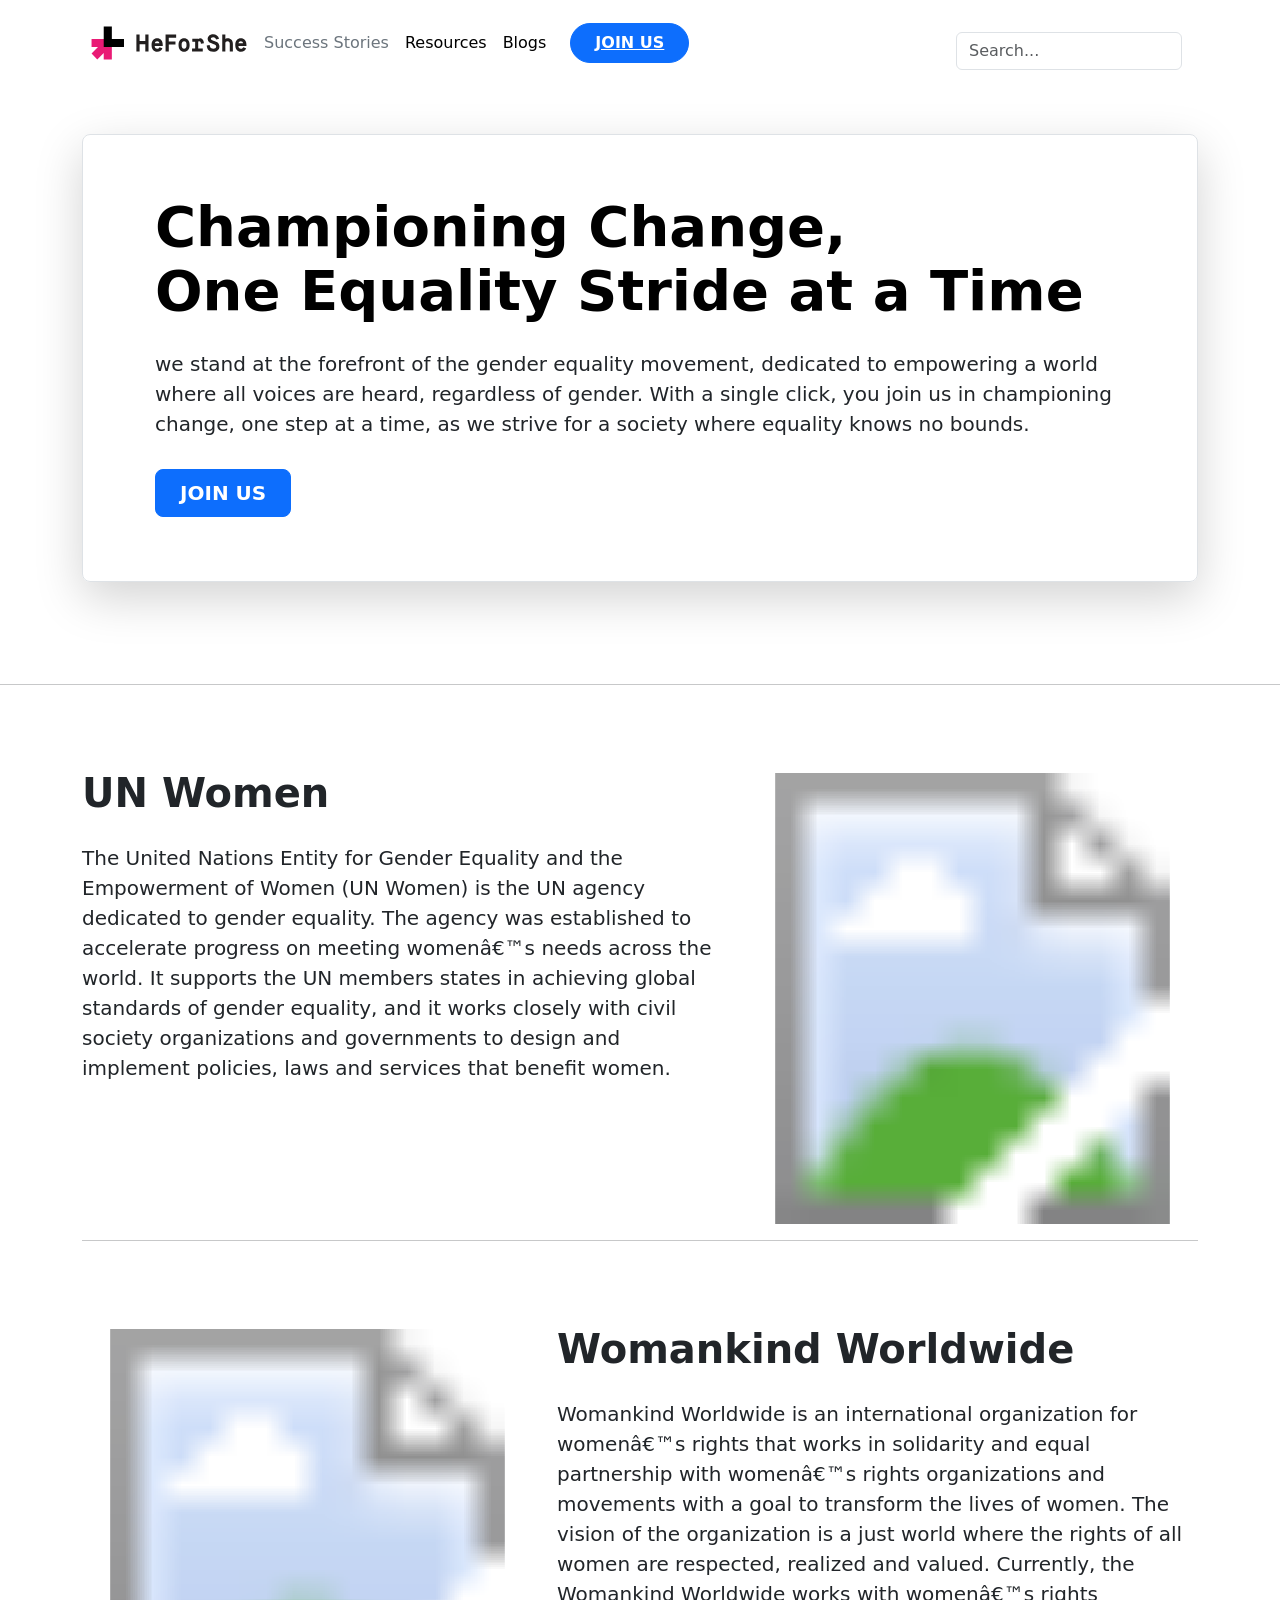
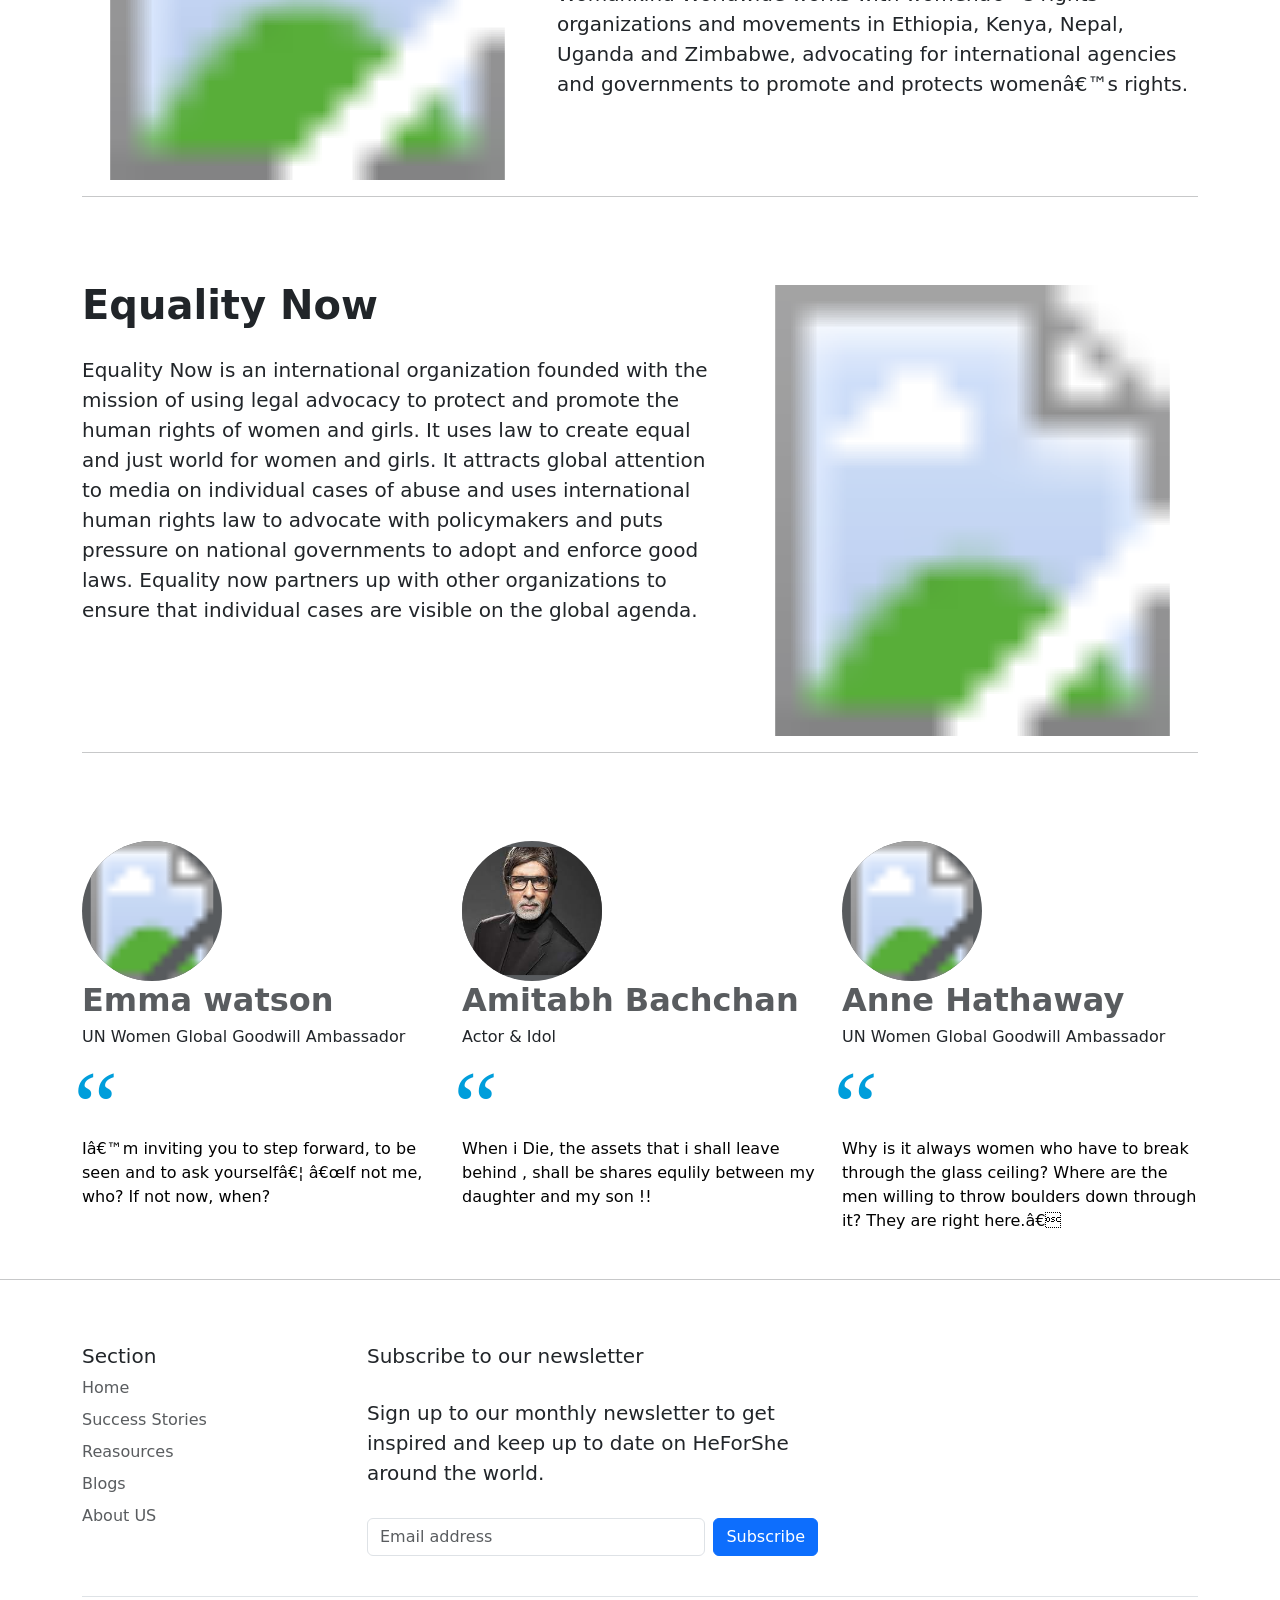
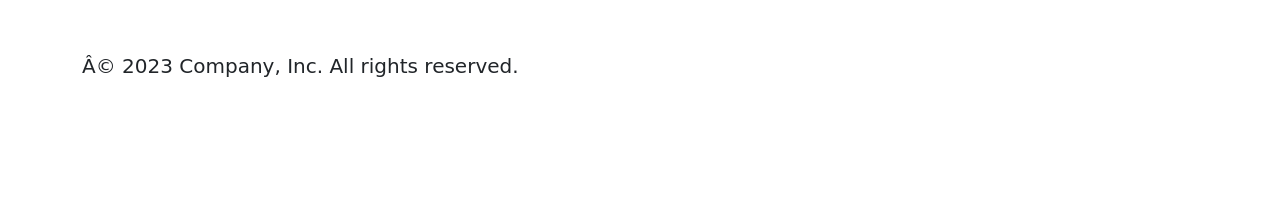
<file: index.html>
<!DOCTYPE html>
<html lang="en">
  <head>
    <link href="https://cdn.jsdelivr.net/npm/bootstrap@5.3.2/dist/css/bootstrap.min.css" rel="stylesheet" integrity="sha384-T3c6CoIi6uLrA9TneNEoa7RxnatzjcDSCmG1MXxSR1GAsXEV/Dwwykc2MPK8M2HN" crossorigin="anonymous">
   
    <title>HEFORSHE</title>
    <link rel="stylesheet" href="style.css">
  </head>
  <body>
    <header class="p-3  ">
        <div class="container">
          <div class="d-flex flex-wrap align-items-center justify-content-center justify-content-lg-start">
            <a href="/" class="d-flex align-items-center mb-2  mb-lg-0 link-body-emphasis text-decoration-none">
              <svg class="bi me-2 " width="150"  height="32" role="img" ><img   src="logo.svg"/></svg>
            </a>
            
            <ul class="nav col-12 col-lg-auto me-lg-auto mb-2 justify-content-center mb-md-0">
              <li><a href="#" class="nav-link px-2 link-secondary"></a></li>
              <li><a href="success.html" class="nav-link px-2 link-secondary">Success Stories</a></li>
              
              <li><a href="resources.html" class="nav-link px-2 link-body-emphasis">Resources</a></li>
              <li><a href="blogpage.html" class="nav-link px-2 link-body-emphasis">Blogs</a></li>
              <li><a href="#" class="nav-link px-2 link-secondary"></a></li>

              <button
               class="btn btn-primary rounded-pill px-2 px-4 me-md-2 fw-bold" type="button" ><a class="text-white"href="Joinus.html">JOIN US</a></button>
            </ul>
            <br>
            <br>
    
            <form class="col-12 col-lg-auto mt-3 mb-3 mb-lg-0 me-lg-3" role="search">
              <input type="search" class="form-control" placeholder="Search..." aria-label="Search">
            </form>
            
            
    
           
          </div>
        </div>
      </header>
      
      

    

    
      
      <div class="container my-5">
        <div class=" p-4 pb-0 pe-lg-0 pt-lg-5 align-items-center rounded-3 border shadow-lg">
          <div class=" p-3 p-lg-5 pt-lg-3">
            <h1 class="display-4 mr-10 fw-bold lh-1 text-body-emphasis">Championing Change,</h1><h2 class="display-4 mr-10 fw-bold lh-1 text-body-emphasis" >One Equality Stride at a Time</h1>
            <p class="lead">we stand at the forefront of the gender equality movement, dedicated to empowering a world where all voices are heard, regardless of gender. With a single click, you join us in championing change, one step at a time, as we strive for a society where equality knows no bounds.</p>
            <div class="d-grid gap-2  mr-5 d-md-flex justify-content-md-start mb-4 mb-lg-3">
              <a href="Joinus.html"><button  type="button" class="btn btn-primary btn-lg px-4 me-md-2 fw-bold">JOIN US</button>
              </a>
            </div>
          </div>
          
         
        </div>
      </div>
      <br>
      
      <p></p>
      <hr class="featurette-divider">
      <br>
      <br>
      <br>
      <div class="container marketing">
        <div class="row featurette">
          <div class="col-md-7">
            <h2 class="featurette-heading fs-1 lh-1 fw-bold">UN Women <span class="text-body-secondary"></span></h2>
            <p class="lead">The United Nations Entity for Gender Equality and the Empowerment of Women (UN Women) is the UN agency dedicated to gender equality. The agency was established to accelerate progress on meeting women’s needs across the world. It supports the UN members states in achieving global standards of gender equality, and it works closely with civil society organizations and governments to design and implement policies, laws and services that benefit women.</p>
            <p class="link"></p>
          </div>
          <div class="col-md-5">
            <svg class="bd-placeholder-img bd-placeholder-img-lg featurette-image img-fluid mx-auto" width="500" height="500" xmlns="#" role="img" aria-label="" preserveAspectRatio="xMidYMid slice" focusable="false">
             
              
              <image width="100%" height="100%" xlink:href="https://www.unwomen.org/sites/default/files/2021-11/logo.svg" ></image>
            </svg>
            
          </div>
        </div>
        <hr class="featurette-divider">
        <br>
      <br>
      <br>
        <div class="row featurette">
          <div class="col-md-7 order-md-2">
            <h1 class="featurette-heading fw-bold lh-1">Womankind Worldwide</h1>
            <p class="lead">Womankind Worldwide is an international organization for women’s rights that works in solidarity and equal partnership with women’s rights organizations and movements with a goal to transform the lives of women. The vision of the organization is a just world where the rights of all women are respected, realized and valued. Currently, the Womankind Worldwide works with women’s rights organizations and movements in Ethiopia, Kenya, Nepal, Uganda and Zimbabwe, advocating for international agencies and governments to promote and protects women’s rights.</p>
            <p class="link"></p>
          </div>
          <div class="col-md-5 order-md-1">
            <svg class="bd-placeholder-img bd-placeholder-img-lg featurette-image img-fluid mx-auto" width="500" height="500"  role="img" aria-label="" preserveAspectRatio="xMidYMid slice" focusable="false">
              
              
              <image width="100%" height="100%" xlink:href="https://www.womankind.org.uk/wp-content/themes/womankind-theme/src/images/womenkind-logo.svg"></image>
            </svg>
          </div>
        </div>
        <hr class="featurette-divider">
        <br>
      <br>
      <br>
        <div class="row featurette">
          <div class="col-md-7">
            <h1 class="featurette-heading fw-bold lh-1">Equality Now</h1>
            <p class="lead">Equality Now is an international organization founded with the mission of using legal advocacy to protect and promote the human rights of women and girls. It uses law to create equal and just world for women and girls. It attracts global attention to media on individual cases of abuse and uses international human rights law to advocate with policymakers and puts pressure on national governments to adopt and enforce good laws. Equality now partners up with other organizations to ensure that individual cases are visible on the global agenda.</p>
            <p class="link"></p>
          </div>
          <div class="col-md-5">
            <svg class="bd-placeholder-img bd-placeholder-img-lg featurette-image img-fluid mx-auto" width="500" height="500"  role="img" aria-label="" preserveAspectRatio="xMidYMid slice" focusable="false">
              
              
              <image width="100%" height="100%" xlink:href="https://www.equalitynow.org/wp-content/uploads/2021/08/EqualityNow-logo.png"></image>
            </svg>
            
          </div>
        </div>
        <hr class="featurette-divider">
        <br>
      <br>
      <br>

        <div class="row">
          <div class="col-lg-4">
            <svg class="bd-placeholder-img rounded-circle" width="140" height="140" href="logo.svg" role="img" aria-label="Placeholder" preserveAspectRatio="xMidYMid slice" focusable="false"><rect width="100%" height="100%" fill="var(--bs-secondary-color)" ></rect>              <image width="100%" height="100%" xlink:href="https://www.heforshe.org/sites/default/files/2022-02/Emma%20Watson.png"></image></svg>
            <h2 class="fw-bold text-body-secondary">Emma watson</h2>
            <h6 class="fw-normal text-gray">UN Women Global Goodwill Ambassador</h3>
             
            <p class="text-body-emphasis fs-6 Quote-field_quote">I’m inviting you to step forward, to be seen and to ask yourself… “If not me, who? If not now, when?</p>
            
          </div><!-- /.col-lg-4 -->
          <div class="col-lg-4">
            <svg class="bd-placeholder-img rounded-circle" width="140" height="140" xmlns="" role="img" aria-label="Placeholder" preserveAspectRatio="xMidYMid slice" focusable="false"><rect width="100%" height="100%" fill="var(--bs-secondary-color)"></rect>              <image width="100%" height="100%" xlink:href="[data-uri]"></image></svg>
            <h2 class="fw-bold text-body-secondary ">Amitabh Bachchan</h2>
            <h6 class="fw-normal text-gray">Actor & Idol</h3>
            <p class="fw-normal text-body-emphasis fs-6 Quote-field_quote">When i Die, the assets that i shall leave behind , shall be shares equlily between my daughter and my son !! </p>
            
          </div><!-- /.col-lg-4 -->
          <div class="col-lg-4">
            <svg class="bd-placeholder-img rounded-circle" width="140" height="140" xmlns="https://www.heforshe.org/sites/default/files/2022-02/Emma%20Watson.png" role="img" aria-label="Placeholder" preserveAspectRatio="xMidYMid slice" focusable="false"><rect width="100%" height="100%" fill="var(--bs-secondary-color)"></rect>              <image width="100%" height="100%" xlink:href="https://www.heforshe.org/sites/default/files/2022-02/Anne%20Hathaway.png"></image></svg>
            <h2 class="fw-bold text-body-secondary">Anne Hathaway</h2>
            
            <h6 class="fw-normal text-gray">UN Women Global Goodwill Ambassador</h3>
              <p class="fw-normal text-body-emphasis fs-6 Quote-field_quote">Why is it always women who have to break through the glass ceiling? Where are the men willing to throw boulders down through it? They are right here.”</p>
           
          </div><!-- /.col-lg-4 -->
        </div>
        </div>
        <hr class="featurette-divider">
        
    
    
       
        
    
      
      
      <div class="container">
        <footer class="py-5">
          <div class="row">
            <div class="col-6 col-md-2 mb-3">
              <h5>Section</h5>
              <ul class="nav flex-column">
                <li class="nav-item mb-2"><a href="index.html" class="nav-link p-0 text-body-secondary">Home</a></li>
                <li class="nav-item mb-2"><a href="success.html" class="nav-link p-0 text-body-secondary">Success Stories</a></li>
                
                <li class="nav-item mb-2"><a href="resources.html" class="nav-link p-0 text-body-secondary">Reasources</a></li>
                <li class="nav-item mb-2"><a href="blogpage.html" class="nav-link p-0 text-body-secondary">Blogs</a></li>
                <li class="nav-item mb-2"><a href="aboutus.html" class="nav-link p-0 text-body-secondary">About US</a></li>
              </ul>
            </div>
      
           
      
            <div class="col-md-5 offset-md-1 mb-3">
              <form>
                <h5>Subscribe to our newsletter</h5>
                <p>Sign up to our monthly newsletter to get inspired and keep up to date on HeForShe around the world.</p>
                <div class="d-flex flex-column flex-sm-row w-100 gap-2">
                  <label for="newsletter1" class="visually-hidden">Email address</label>
                  <input id="newsletter1" type="text" class="form-control" placeholder="Email address">
                  <button class="btn btn-primary" type="button">Subscribe</button>
                </div>
              </form>
            </div>
          </div>
      
          <div class="d-flex flex-column flex-sm-row justify-content-between py-4 my-4 border-top">
            <p>© 2023 Company, Inc. All rights reserved.</p>
            <ul class="list-unstyled d-flex">
              <li class="ms-3"><a class="link-body-emphasis" href="#"><svg class="bi" width="24" height="24"><use xlink:href="#twitter"></use></svg></a></li>
              <li class="ms-3"><a class="link-body-emphasis" href="#"><svg class="bi" width="24" height="24"><use xlink:href="#instagram"></use></svg></a></li>
              <li class="ms-3"><a class="link-body-emphasis" href="#"><svg class="bi" width="24" height="24"><use xlink:href="#facebook"></use></svg></a></li>
            </ul>
          </div>
        </footer>
      </div>
	<script src="index.js"></script>
  </body>
</html>
</file>
<file: style.css>
.Quote-field_quote::before {
    display: block;
    content: "“";
    font-family: "Times New Roman", Times, serif;
    color: #009edb;
    font-size: 100px;
    line-height: 60px;
    margin-left: -8.5px;
    margin-top: 30px;
}

.hero{
    display: none;

}



.SiteHeader-join_us_popup h2 {
    color: #0d6efd;
    margin: 0 0 5px;
}
button {
    display: inline-block;
    vertical-align: top;
    background: #0d6efd;
    color: #FFFFFF;
    border: 2px solid #0d6efd;
    font-family: 'Arial','sans-serif';
    -webkit-appearance: none;
    -moz-appearance: none;
    appearance: none;
    padding: 15px 25px;
    font-family: "maison_neuebold",Helvetica,Arial,sans-serif;
}


#block-joinusblock {
    text-align: center;
    padding: 0 0 30px;

    flex: 1 1 auto;
    margin: 0 auto;
    max-width: 30%;
    padding: auto;
   
    /* Add any specific styling for the container div */
}

.JoinUsBlock-body h2 {
    text-align: center;
    align-items: center;
    color: #0d6efd;
    margin: 0 0 5px;
}

.JoinUsBlock-field_social_media_links {
    align-items: center;
    margin-top: 20px;

}




.SocialMediaLinks-item a {
    padding: auto;
    display: inline-block;
    vertical-align: top;
    background: #0d6efd;
    color: #FFFFFF;
    border: 2px solid #0d6efd;
    font-family: 'Arial', sans-serif;
    -webkit-appearance: none;
    -moz-appearance: none;
    appearance: none;
    padding: 15px 25px;
    font-family: "maison_neuebold", Helvetica, Arial, sans-serif;
}

/* Add any other CSS rules as needed for your specific styling. */
.JoinTheConversation .SocialMedia-body {
    line-height: 26px;
}

.SocialMediaLinks ul {
    margin: 0;
    padding: 0;
    list-style: none;
}

.SocialMediaLinks--horizontal ul {
    display: -ms-flexbox;
    display: flex;
    -ms-flex-direction: row;
    flex-direction: row;
    -ms-flex-wrap: nowrap;
    flex-wrap: nowrap;
    -ms-flex-align: center;
    align-items: center;
    gap: 15px;
}

.SocialMediaLinks--vertical ul {
    display: -ms-flexbox;
    display: flex;
    -ms-flex-direction: column;
    flex-direction: column;
    -ms-flex-align: center;
    align-items: center;
    gap: 10px;
}

.SocialMediaLinks--vertical ul li {
    width: 100%;
}



.SocialMediaLinks-item:before {
    content: "";
    display: block;
    width: 32px;
    height: 0;
    padding-top: 32px;
    overflow: hidden;
    -webkit-mask-repeat: no-repeat;
    mask-repeat: no-repeat;
    -webkit-mask-size: contain;
    mask-size: contain;
    -webkit-mask-position: center center;
    mask-position: center center;
    background-color: #0d6efd;
    transition: background-color 0.5s ease;
}

.SocialMediaLinks-item:before:hover {
    background-color: #000000;
}

.SocialMediaLinks-item.instagram:before {
    -webkit-mask-image: url("https://www.heforshe.org//themes/custom/heforshe/assets/img/instagram.svg");
    mask-image: url("https://www.heforshe.org//themes/custom/heforshe/assets/img/instagram.svg");
}

.SocialMediaLinks-item.twitter:before {
    -webkit-mask-image: url("https://www.heforshe.org//themes/custom/heforshe/assets/img/twitter.svg");
    mask-image: url("https://www.heforshe.org//themes/custom/heforshe/assets/img/twitter.svg");
}

.SocialMediaLinks-item.facebook:before {
    -webkit-mask-image: url("https://www.heforshe.org//themes/custom/heforshe/assets/img/facebook.svg");
    mask-image: url("https://www.heforshe.org//themes/custom/heforshe/assets/img/facebook.svg");
}

.SocialMediaLinks-item.youtube:before {
    -webkit-mask-image: url("https://www.heforshe.org//themes/custom/heforshe/assets/img/youtube.svg");
    mask-image: url("https://www.heforshe.org//themes/custom/heforshe/assets/img/youtube.svg");
}

.SocialMediaLinks-item.tiktok:before {
    -webkit-mask-image: url("https://www.heforshe.org//themes/custom/heforshe/assets/img/tiktok.svg");
    mask-image: url("https://www.heforshe.org//themes/custom/heforshe/assets/img/tiktok.svg");
}



.SocialMediaLinks-item--with_title {
    display: block;
    font-family: "maison_neuebold",Helvetica,Arial,sans-serif;
    background-color: #0d6efd;
    color: white;
    text-decoration: none;
    text-transform: uppercase;
    padding: 10px;
    border-radius: 100px;
}


.SocialMediaLinks-item--with_title:before {
    display: inline-block;
    vertical-align: middle;
    background-color: white;
}

.Resource-share_links {
    display: -ms-flexbox;
    display: flex;
    -ms-flex-align: center;
    align-items: center;
    -ms-flex-pack: end;
    justify-content: flex-end;
}

.Resource-share_links .social-icon {
    height: 25px;
    width: 25px;
    display: inline-block;
    margin: 5px;
}

.Resource-share_links .facebook-icon {
    background: url(https://www.heforshe.org//themes/custom/heforshe/assets/img/facebook.png) no-repeat 100% center / 25px;
}

.Resource-share_links .twitter-icon {
    background: url(https://www.heforshe.org//themes/custom/heforshe/assets/img/twitter.png) no-repeat 100% center / 25px;
}

.Resource-share_links .linkedin-icon {
    background: url(https://www.heforshe.org//themes/custom/heforshe/assets/img/linkedin.png) no-repeat 100% center / 25px;
}

header.masthead-blogmainpage {
    margin-bottom: 50px;
    background: no-repeat center center;
    background-color: #6c757d;
    background-attachment: scroll;
    position: relative;
    background-size: cover;
    padding-top: 8rem;
    padding-bottom: 8rem;
    text-align:center;
    color: white;
    
   
    background-repeat: no-repeat;
}
header.masthead {
    margin-bottom: 50px;
    background: no-repeat center center;
    background-color: #6c757d;
    background-attachment: scroll;
    position: relative;
    background-size: cover;
    padding-top: 8rem;
    padding-bottom: 8rem;
    text-align:justify;
    color: white;
    
   
    background-repeat: no-repeat;
}


.container_blog_, .container-fluid, .container-sm, .container-md, .container-lg, .container-xl {
    width: 100%;
    padding-right: 15px;
    padding-left: 15px;
    margin-right: auto;
    margin-left: auto;
    max-width: 710px;
}
header.masthead .post-heading .meta a {
    color: #fff;
    text-decoration: none;
}
header.masthead .post-heading .meta a:hover {
    color: #fff;
    text-decoration: underline;
}


header.masthead .page-heading, header.masthead .post-heading, header.masthead .site-heading {
    padding: 200px 0 150px;
    color: white;
    
}

.post-preview>a>.post-title {
    font-size: 30px;
    margin-top: 30px;
    margin-bottom: 10px;
    font-weight: 700;

}
.post-preview>a>.post-subtitle {
    font-weight: 300;
    margin: 0 0 10px;
}
.post-preview>.post-meta {
    font-size: 18px;
    font-style: italic;
    margin-top: 0;
    color: #6c757d;

}


.post-preview>a {
    color: #212529;
    text-decoration: none;
    background-color: transparent;
    -webkit-text-decoration-skip: objects;


}
.post-preview>a:hover {
    color: #0088ff;
}
.entry-content {

    margin-top: 30px;
    margin-bottom: 30px;
}


.entry-content a {
    text-decoration: none;
    color: #212529;
    text-decoration: none;
    background-color: transparent;
    -webkit-text-decoration-skip: objects;
}
.entry-content img {
    box-sizing: border-box;
    height: auto;
    max-width: 100%;
    vertical-align: bottom;
}
.entry-content a:hover {
    color: #0088ff;
    text-decoration: underline;
   
}

.blockquote {
    margin-bottom: 1rem;
    font-size: 1.25rem;
}

blockquote {
    font-style: italic;
    color: #6c757d;
}
blockquote {
    margin: 0 0 1rem;
}
p {
    font-size: 20px;
    line-height: 1.5;
    margin: 30px 0;
}
.section-heading {
    font-size: 36px;
    font-weight: 700;
    margin-top: 60px;
}

.caption {
    font-size: 14px;
    font-style: italic;
    display: block;
    margin: 0;
    padding: 10px;
    text-align: center;
    border-bottom-right-radius: 5px;
    border-bottom-left-radius: 5px;
}
p a {
    text-decoration: underline;
}
a {
    color: #212529;
}
.card {
    position: relative;
    width: 270px;
    margin: 2em;
    display: grid;
    grid-template-columns: 1fr;
    grid-template-rows: 180px 1fr auto;
}

.card-body,
.card-footer {
    display: flex;
    flex-direction: column;
    align-items: center;
}

.card-image {
    position: relative;
    border-top-left-radius: 18px;
    border-top-right-radius: 18px;
    z-index: 2;
    display: flex;
    justify-content: center;
    align-items: center;
    background: url(./images/bk1.jpg);
    background-size: cover;
}

.card-image img {
    max-width: 95%;
    max-height: 95%;
    transition: max-width 0.4s, max-height 0.4s;
}

.card:hover .card-image img {
    max-width: 120%;
    max-height: 120%;
}


.card {
    box-shadow: 0 15px 30px -10px #000;
    cursor: pointer;
}

.card:hover {
    box-shadow: 4px 4px 25px rgba(0, 0, 0, 0.2);
}

.card:nth-child(2) .card-image {
    background: url(./images/bk2.jpg);
}

.card:nth-child(3) .card-image {
    background: url(./images/bk3.jpg);
}

.card:nth-child(4) .card-image {
    background: url(./images/bk4.jpg);
}

.card-body {
    background: #fff;
    padding: 20px 28px;
}

.card-body .power {
    font-weight: bolder;
}

.card-body h2 {
    font-size: 1.8em;
    margin: 4px auto 12px;
}

.card-body p {
    color: gray;
    font-size: 1.1em;
    line-height: 20px;
    text-align: center;
}

.card-footer {
    width: 100%;
    display: grid;
    grid-template-columns: 1fr 1fr 1fr;
    border-bottom-left-radius: 18px;
    border-bottom-right-radius: 18px;
}

.card-footer .info {
    font-size: 0.9em;
    padding: 10px;
    color: #fff;
    display: flex;
    flex-direction: column;
    align-items: center;
    border-right: 1px solid rgba(0, 0, 0, 0.1);
}

.card-footer .info:last-child {
    border: none;
}

.card-footer .info .type {
    text-transform: uppercase;
    margin-top: 2px;
    font-size: 0.8em;
}

.card:nth-child(1) .card-footer {
    background: #4891ba;
}
.card:nth-child(2) .card-footer {
    background: #f6b10f;
}
.card:nth-child(3) .card-footer {
    background: #959595;
}
.card:nth-child(4) .card-footer {
    background: #9e5161;
}

.card:nth-child(1) .power {
    color: #4891ba;
}
.card:nth-child(2) .power {
    color: #f6b10f;
}
.card:nth-child(3) .power {
    color: #959595;
}
.card:nth-child(4) .power {
    color: #9e5161;
}

.selector {
    position: absolute;
    top: 0;
    left: 0;
    width: 100%;
    height: 100%;
    background-color: rgba(255, 255, 255, 0.85);
    border-radius: 18px;

    display: flex;
    justify-content: center;
    align-items: center;
    opacity: 0;
    transition: opacity 0.5s;
}

.card:hover .selector {
    opacity: 1;
}

.selector button {
    background-color: #4891ba;
    color: #fff;
    outline: none;
    border: 2px solid currentColor;
    cursor: pointer;
    padding: 12px 20px;
    transform: translateY(60px);
    border-radius: 50px;
    text-transform: uppercase;
    letter-spacing: 2px;
    font-size: 1.1em;
    font-weight: bolder;
    transition: opacity 0.3s;
}

.selector button:hover {
    opacity: 0.8;
}

.card:nth-child(2) .selector button {
    background-color: #f6b10f;
}
.card:nth-child(3) .selector button {
    background-color: #959595;
}
.card:nth-child(4) .selector button {
    background-color: #9e5161;
}
.container_card {
    position: relative;
    display: flex;
    justify-content: center;
    align-items: center;
    flex-wrap: wrap;
}
.report__button {
    border: 1px solid rgb(0, 158, 255);
    border-radius: 4px;
    padding: 1em 1.5em 1em 1.5em;
    margin: 2em 0;
    text-align: left;
    display: block;
    font-weight: 600;
    cursor: pointer;
    text-decoration: none;
    margin: 0;
    padding: 0;
    white-space: nowrap;
    font-size: 0.875rem;
    position: relative;
    text-align: center;
    
}
.report__button a {
    -webkit-transition: all 0.15s ease-out;
    -moz-transition: all 0.15s ease-out;
    -ms-transition: all 0.15s ease-out;
    transition: all 0.15s ease-out;
    background-color: #0d6efd;  
    color: #ffffff;
    display: inline-flex;
    justify-content: center;
    align-items: center;
    padding: 0.5rem;
    width: 100%;
}
.report__button--padded {
    margin-bottom: 1rem;
}
.report__button .img {
    vertical-align: text-bottom;
}
</file>
